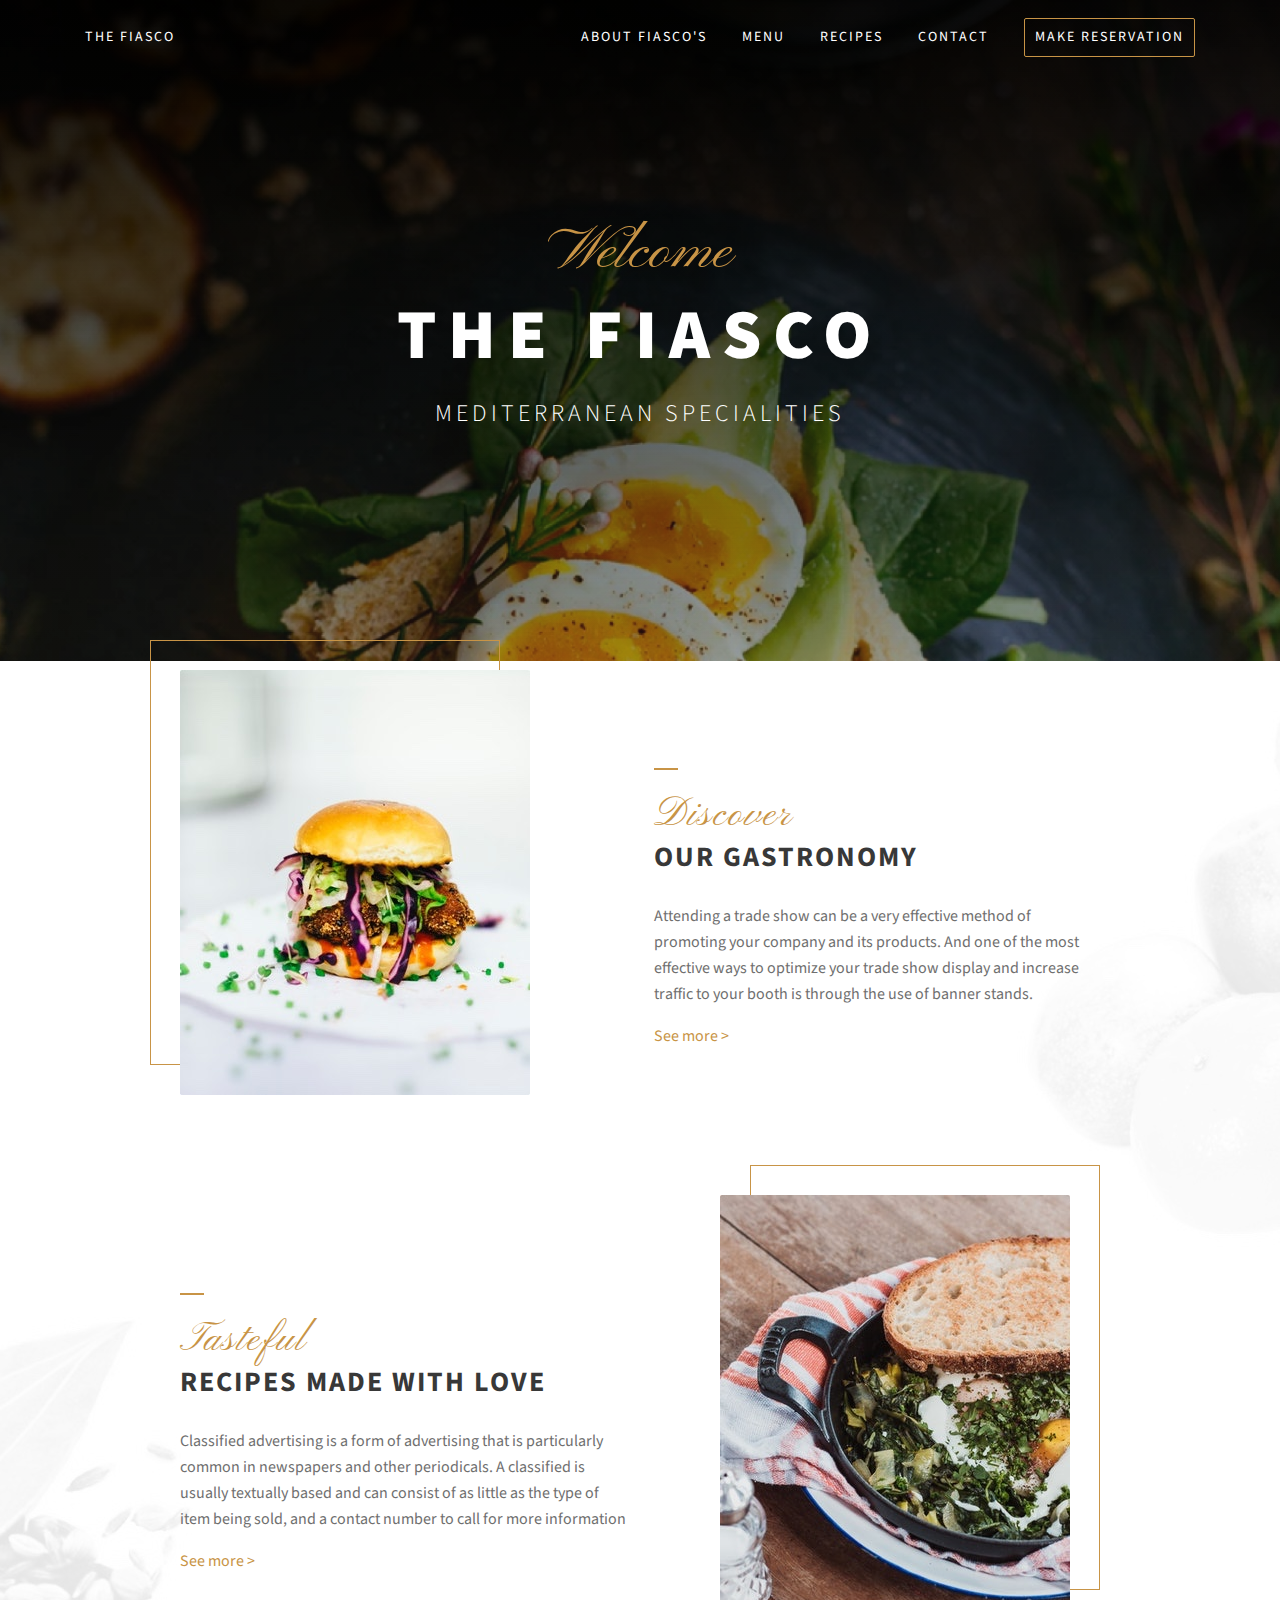
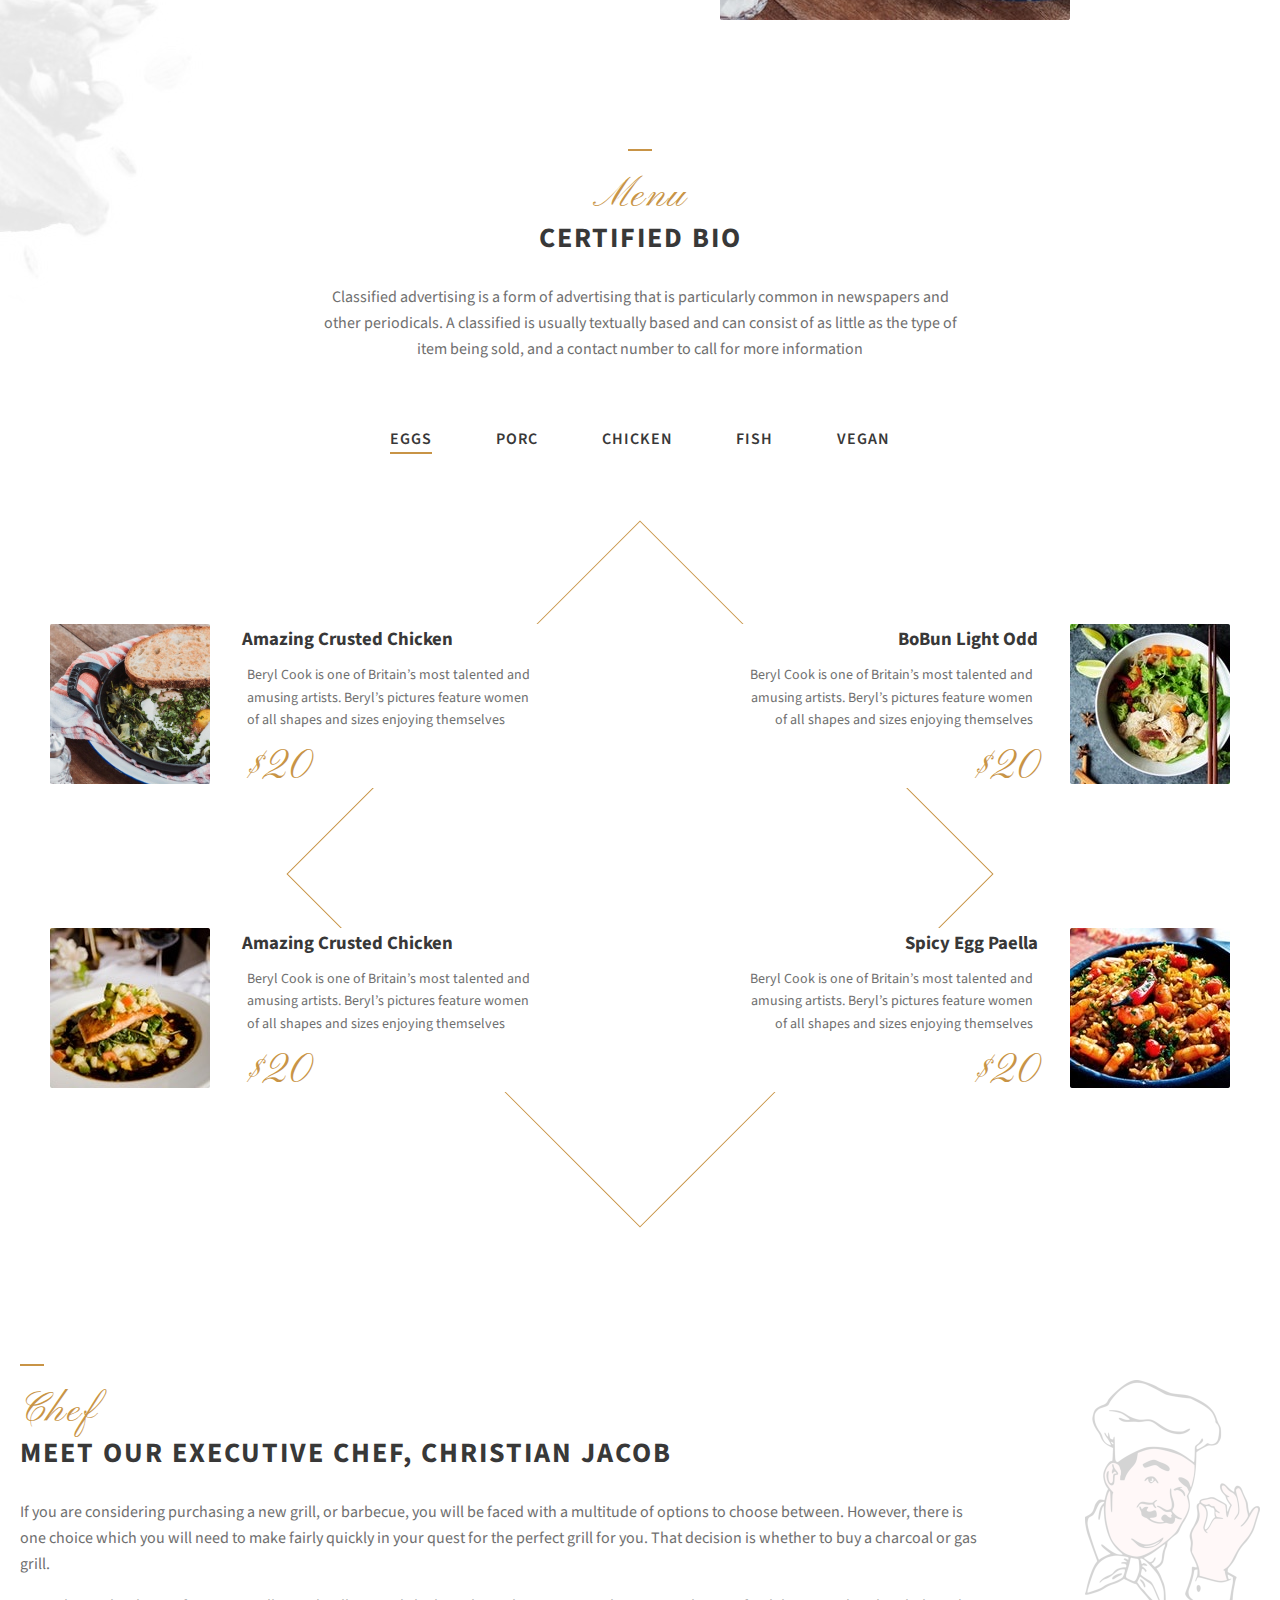
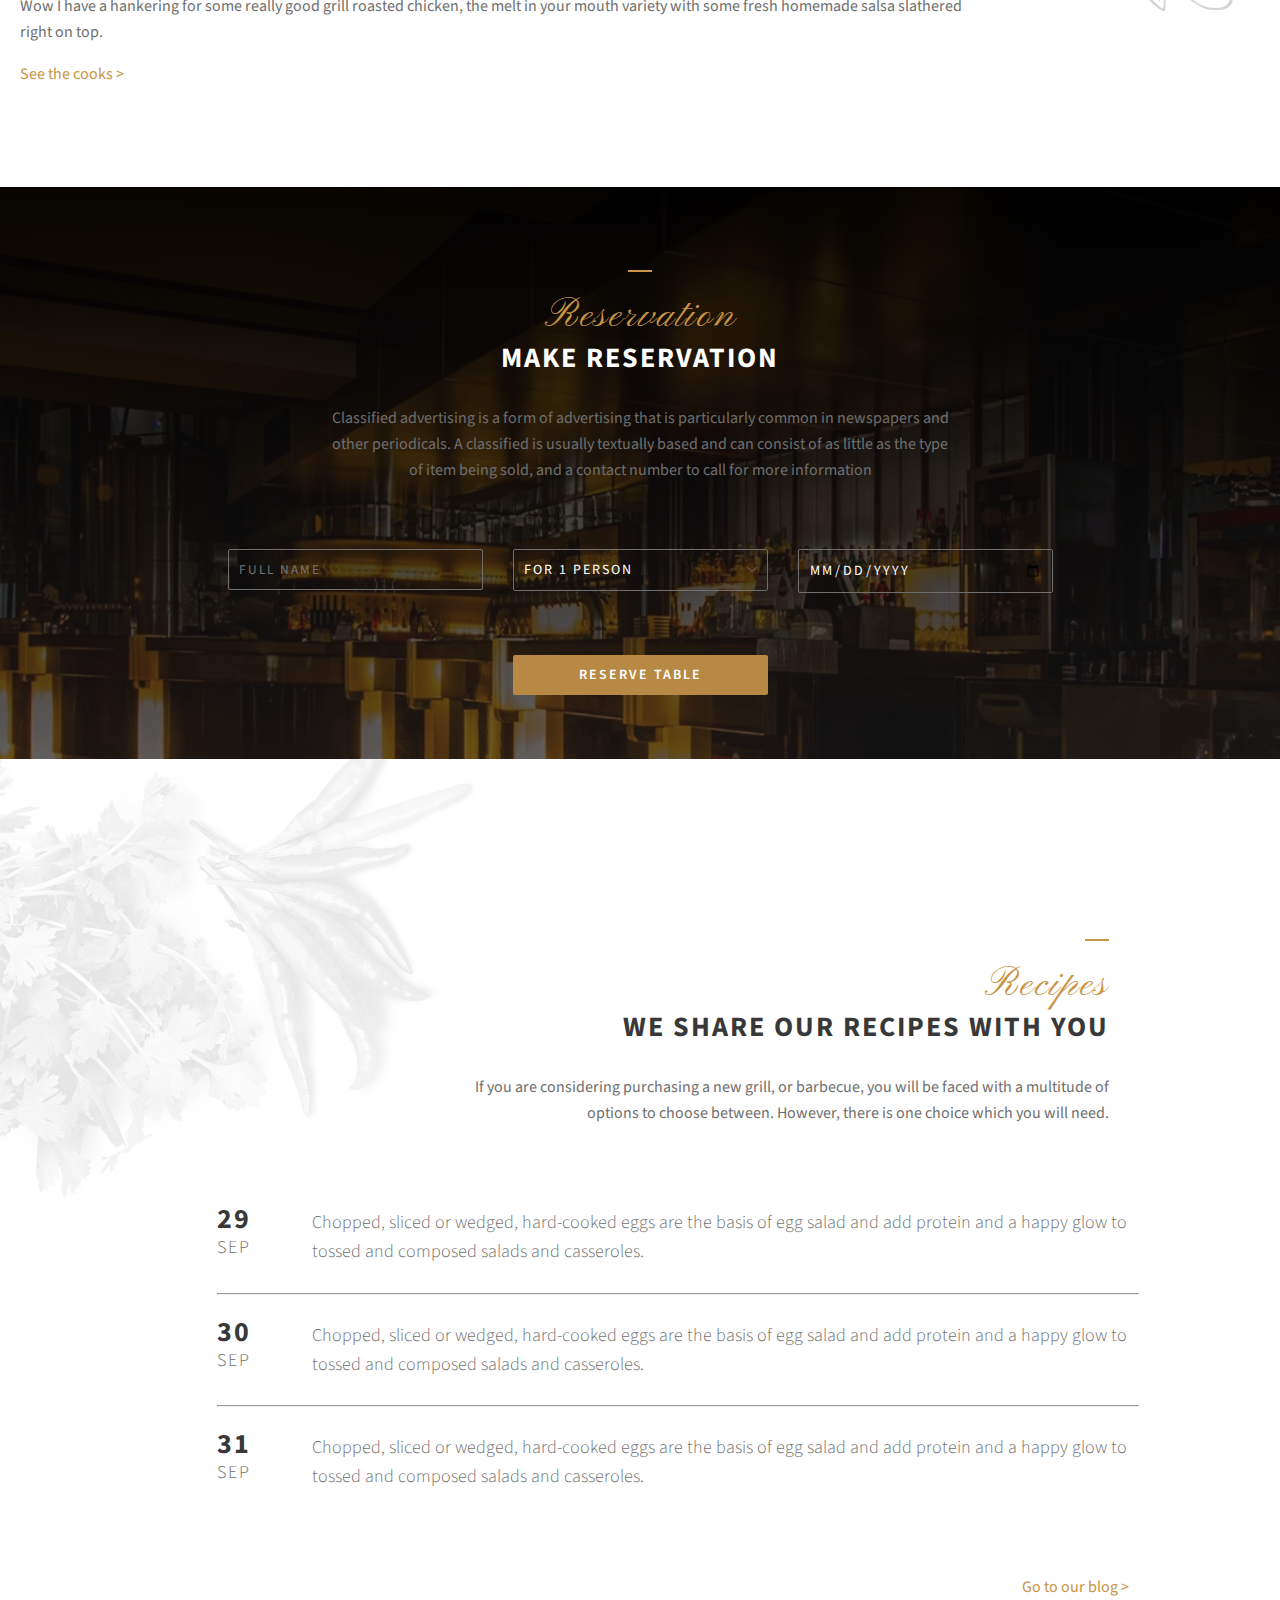
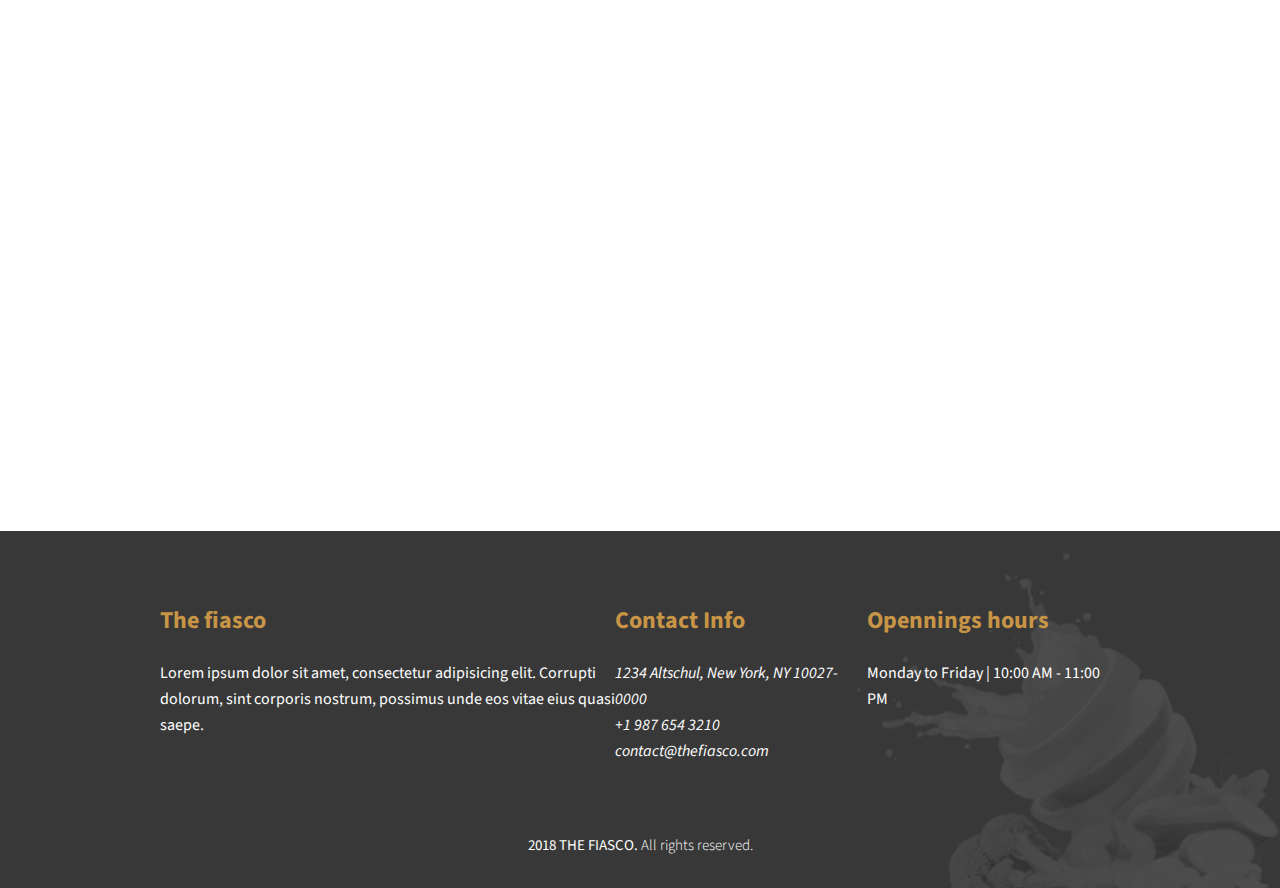
<file: Restaurant/index.html>
<!DOCTYPE html>
<html lang="en">
  <head>
    <meta charset="UTF-8">
    <meta http-equiv="X-UA-Compatible" content="IE=edge">
    <meta name="viewport" content="width=device-width, initial-scale=1.0">
    <title>The Fiasco</title>
    <link rel="preconnect" href="https://fonts.gstatic.com">
    <link href="https://fonts.googleapis.com/css2?family=Pinyon+Script&family=Source+Sans+Pro:wght@300;400;700;900&display=swap" rel="stylesheet">
    <link rel="stylesheet" href="style.css">
  </head>

  <body>
    <header class="header">
      <div class="topbar">
        <div class="logo">
          <a href="/index.html">The fiasco</a>
        </div>
        <nav class="menu">
          <a href="/about.html" class="menu-item">About fiasco's</a>
          <a href="/menu.html" class="menu-item">Menu</a>
          <a href="/recipes.html" class="menu-item">Recipes</a>
          <a href="/contact.html" class="menu-item">Contact</a>
          <a href="/reservation.html" class="menu-item menu-button">Make reservation</a>
        </nav>
      </div>

      <div class="baseline">
        <span class="baseline-welcome">Welcome</span>  
        <strong class="baseline-name">The fiasco</strong>
        <span class="baseline-slogan">Mediterranean specialities</span> 
      </div>
    </header>

    <section class="home-section">
      <div class="container-small">
        <div class="block block-left">
          <div class="block-img">
            <img src="img/burger.jpg" alt="burger">
          </div>
          <div class="block-body">
            <h2 class="title"><span>Discover</span>our gastronomy</h2>
            <p>
              Attending a trade show can be a very effective method of promoting your company and its products. And one of the most effective ways to optimize your trade show display and increase traffic to your booth is through the use of banner stands. 
            </p>
            <a href="recipes.html" class="more">See more</a>
          </div>
        </div>

        <div class="block block-right">
          <div class="block-img">
            <img src="img/crusted-chicken.jpg" alt="crusted chicken">
          </div>
          <div class="block-body">
            <h2 class="title"><span>Tasteful</span>recipes made with love</h2>
            <p>
              Classified advertising is a form of advertising that is particularly common in newspapers and other periodicals. A classified is usually textually based and can consist of as little as the type of item being sold, and a contact number to call for more information
            </p>
            <a href="recipes.html" class="more">See more</a>
          </div>
        </div>
      </div>

      <div class="menu-centered">
        <h2 class="title"><span>Menu</span>certified bio</h2>
        <p>
          Classified advertising is a form of advertising that is particularly common in newspapers and other periodicals. A classified is usually textually based and can consist of as little as the type of item being sold, and a contact number to call for more information
        </p>
      </div>      

      <nav class="topbar-menu">
        <a href="#" class="menu-eggs">Eggs</a>
        <a href="#">Porc</a>
        <a href="#">Chicken</a>
        <a href="#">Fish</a>
        <a href="#">Vegan</a>
      </nav>

      <div class="menu-summary">
        <div class="menu-summary-meal">
          <div class="menu-summary-img">
            <img src="img/crusted-chicken-square160.jpg" alt="crusted chicken">
          </div>
          <div class="menu-summary-description">
            <h3 class="menu-summary-title">Amazing Crusted Chicken</h3>
            <p class="menu-summary-text">
              Beryl Cook is one of Britain’s most talented and amusing artists. Beryl’s pictures feature women of all shapes and sizes enjoying themselves 
            </p>
            <div class="menu-summary-price">$20</div>
          </div>
        </div>
       
        <div class="menu-summary-meal reverse">
          <div class="menu-summary-img">
            <img src="img/bobun-light-square.jpg" alt="bobun">
          </div>
          <div class="menu-summary-description align">
            <h3 class="menu-summary-title">BoBun Light Odd</h3>
            <p class="menu-summary-text">
              Beryl Cook is one of Britain’s most talented and amusing artists. Beryl’s pictures feature women of all shapes and sizes enjoying themselves 
            </p>
            <div class="menu-summary-price">$20</div>
          </div>
        </div>

        <div class="menu-summary-meal">
          <div class="menu-summary-img">
            <img src="img/poisson-square.jpg" alt="fish">
          </div>
          <div class="menu-summary-description">
            <h3 class="menu-summary-title">Amazing Crusted Chicken</h3>
            <p class="menu-summary-text">
              Beryl Cook is one of Britain’s most talented and amusing artists. Beryl’s pictures feature women of all shapes and sizes enjoying themselves 
            </p>
            <div class="menu-summary-price">$20</div>
          </div>
        </div>

        <div class="menu-summary-meal reverse">
          <div class="menu-summary-img">
            <img src="img/paella-square.jpg" alt="paella">
          </div>
          <div class="menu-summary-description align">
            <h3 class="menu-summary-title">Spicy Egg Paella</h3>
            <p class="menu-summary-text">
              Beryl Cook is one of Britain’s most talented and amusing artists. Beryl’s pictures feature women of all shapes and sizes enjoying themselves 
            </p>
            <div class="menu-summary-price">$20</div>
          </div>
        </div>
      </div>

      <div class="chef-container">
        <div class="block block-right">
          <div class="chef-img">
            <img src="img/chef.png" alt="crusted chicken">
          </div>
          <div class="block-body">
            <h2 class="title"><span>Chef</span>Meet our executive chef, christian jacob</h2>
            <p>
              If you are considering purchasing a new grill, or barbecue, you will be faced with a multitude of options to choose between. However, there is one choice which you will need to make fairly quickly in your quest for the perfect grill for you. That decision is whether to buy a charcoal or gas grill.
            </p>
            <p>
              Wow I have a hankering for some really good grill roasted chicken, the melt in your mouth variety with some fresh homemade salsa slathered right on top.
            </p>
            <a href="recipes.html" class="more">See the cooks</a>
          </div>
        </div>
      </div>
    </section>

    <section class="reservation">
      <div class="menu-centered">
        <h2 class="title"><span>Reservation</span>Make reservation</h2>
        <p>
          Classified advertising is a form of advertising that is particularly common in newspapers and other periodicals. A classified is usually textually based and can consist of as little as the type of item being sold, and a contact number to call for more information
        </p>
      </div>
      <form action="#" class="form">
        <div class="form-enter">
          <div class="form-name">
            <label for="name"></label>
            <input type="text" name="name" id="name" placeholder="FULL NAME" required>
          </div>
          <div class="form-persons">
            <label for="persons-select"></label>
            <select name="persons" id="persons-select" required>
              <option value="">For 1 person</option>
              <option value="2">For 2 persons</option>
              <option value="3">For 3 persons</option>
              <option value="4">For 4 persons</option>
            </select>
          </div>
          <div class="form-date">
            <input type="date" id="date" name="date">
          </div>
        </div>
        <div class="form-button">
          <button type="submit">Reserve table</button>
        </div>
      </form>  
    </section>

    <section class="recipes-date">
      <div class="title-recipes-date">
        <h2 class="title"><span>Recipes</span>We share our recipes with you</h2>
            <p>
              If you are considering purchasing a new grill, or barbecue, you will be faced with a multitude of options to choose between. However, there is one choice which you will need.
            </p>
      </div>

      <div class="date-text">
        <h2><span>29</span>SEP</h2>
        <p>
          Chopped, sliced or wedged, hard-cooked eggs are the basis of egg salad and add protein and a happy glow to tossed and composed salads and casseroles.
        </p>
      </div>

      <hr>

      <div class="date-text">
        <h2><span>30</span>SEP</h2>
        <p>
          Chopped, sliced or wedged, hard-cooked eggs are the basis of egg salad and add protein and a happy glow to tossed and composed salads and casseroles.
        </p>
      </div>

      <hr>

      <div class="date-text">
        <h2><span>31</span>SEP</h2>
        <p>
          Chopped, sliced or wedged, hard-cooked eggs are the basis of egg salad and add protein and a happy glow to tossed and composed salads and casseroles.
        </p>
      </div>

      <div class="right">
        <a href="blog.html" class="more">Go to our blog</a>
      </div>
    </section>

      <iframe class="maps" src="https://www.google.com/maps/embed?pb=!1m18!1m12!1m3!1d24144.054209724643!2d-73.88928616889983!3d40.84977502569965!2m3!1f0!2f0!3f0!3m2!1i1024!2i768!4f13.1!3m3!1m2!1s0x89c2f4874c745b1b%3A0x4d15e78f0036c81a!2sArthur%20Avenue%20Fiasco!5e0!3m2!1sfr!2sfr!4v1619601682066!5m2!1sfr!2sfr" width="1440" height="450" style="border:0;" allowfullscreen="" loading="lazy"></iframe>
    
    <footer class="footer">
      <div class="footer-background">
        <div class="info">
          <div class="info-fiasco">
            <h2 class="info-title">The fiasco</h2>
            <p class="info-text">
              Lorem ipsum dolor sit amet, consectetur adipisicing elit. Corrupti dolorum, sint corporis nostrum, possimus unde eos vitae eius quasi saepe.
            </p>
          </div>
          <div class="info-contact">
            <h2 class="info-title">Contact Info</h2>
            <address class="info-address">
              1234 Altschul, New York, NY 10027-0000 <br>
              <a href="tel:+19876543210">+1 987 654 3210</a> <br>
              <a href="mailto:contact@thefiasco.com">contact@thefiasco.com</a>
            </address>
          </div>
          <div class="info-open">
            <h2 class="info-title">Opennings hours</h2>
            <p class="info-text">
              Monday to Friday | 10:00 AM - 11:00 PM
            </p>
          </div>
        </div>
        <div class="reserved">
          <span>2018 THE FIASCO.</span> All rights reserved.
        </div>
      </div>
    </footer>
  </body>
</html>
</file>
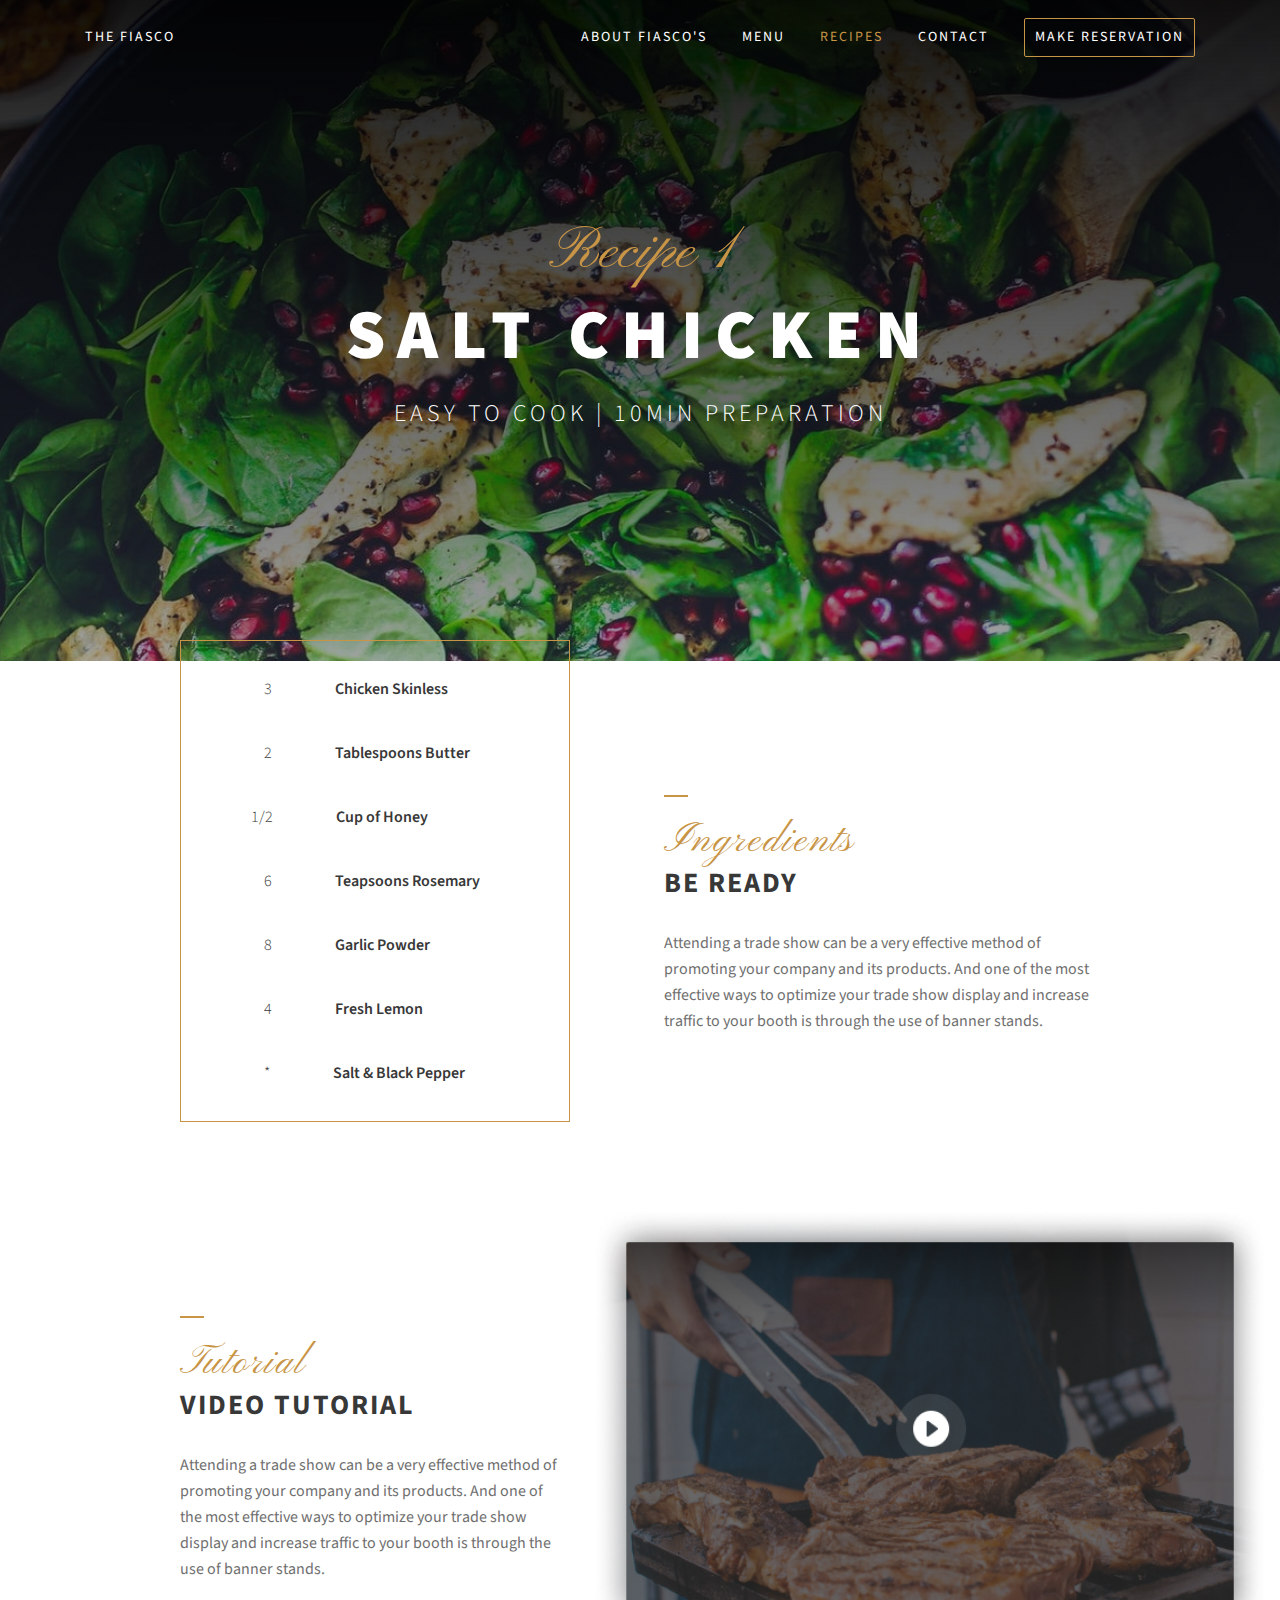
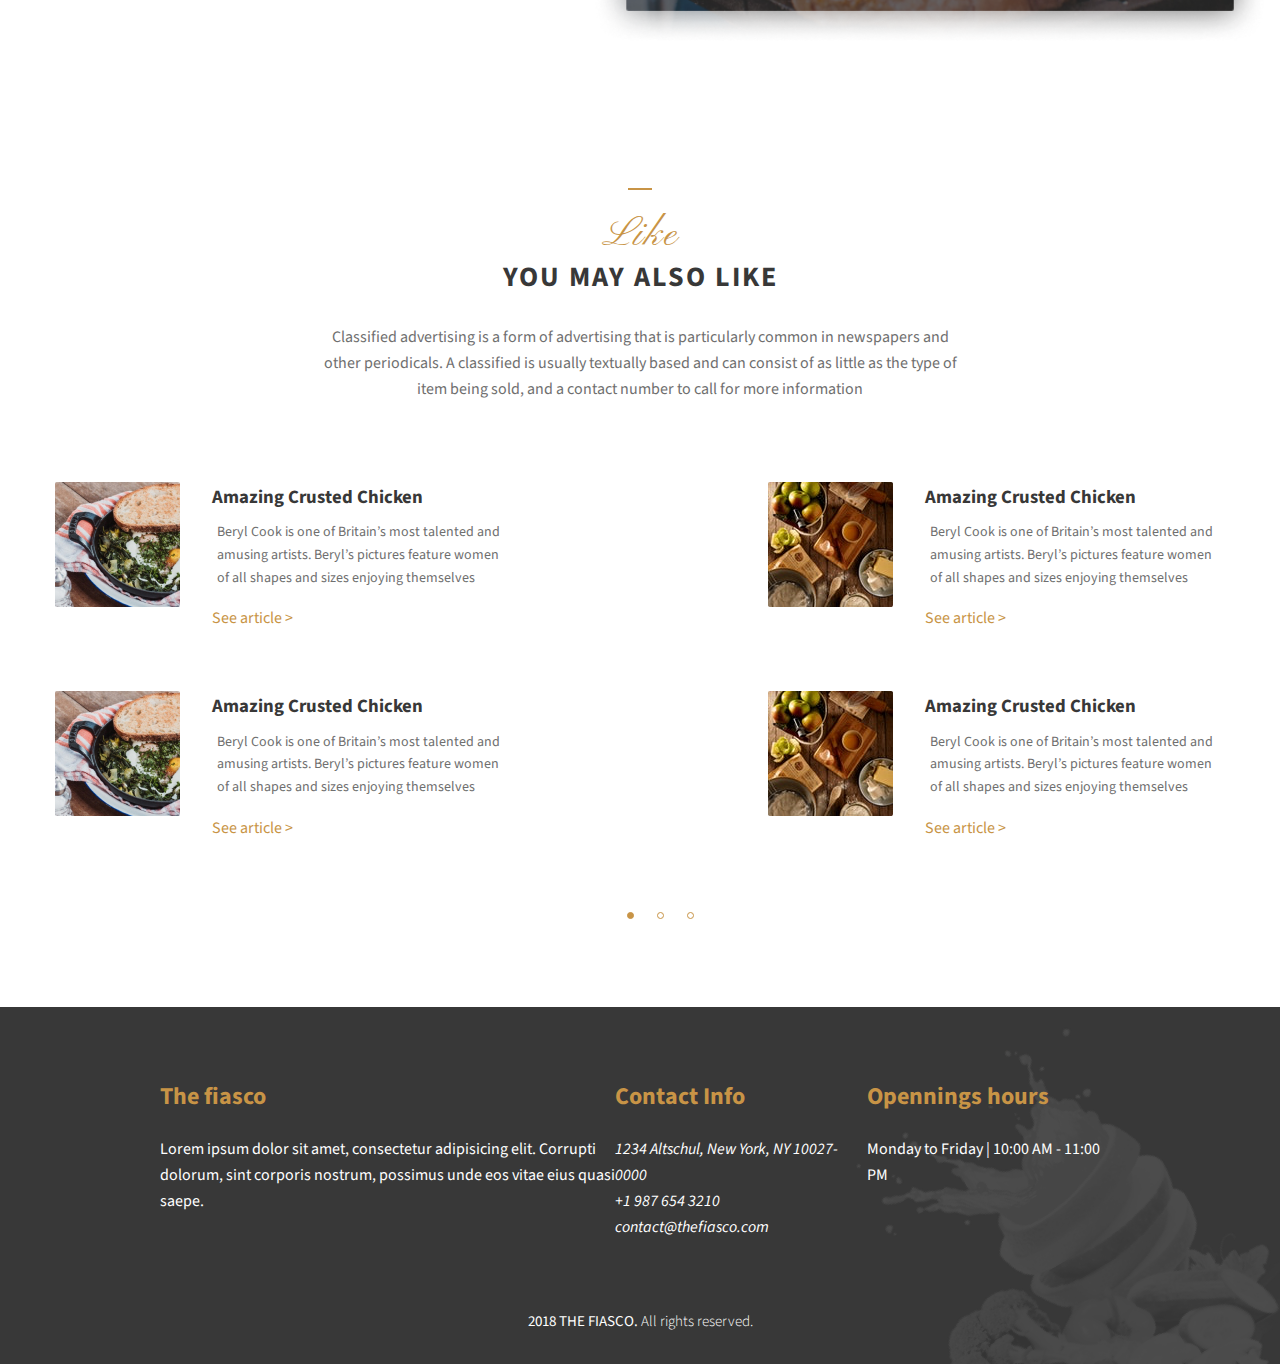
<file: Restaurant/recipes.html>
<!DOCTYPE html>
<html lang="en">
  <head>
    <meta charset="UTF-8">
    <meta http-equiv="X-UA-Compatible" content="IE=edge">
    <meta name="viewport" content="width=device-width, initial-scale=1.0">
    <title>The Fiasco</title>
    <link rel="preconnect" href="https://fonts.gstatic.com">
    <link href="https://fonts.googleapis.com/css2?family=Pinyon+Script&family=Source+Sans+Pro:wght@300;400;700;900&display=swap" rel="stylesheet">
    <link rel="stylesheet" href="style.css">
  </head>

  <body>
    <header class="header-recipes">
      <div class="topbar">
        <div class="logo">
          <a href="/index.html">The fiasco</a>
        </div>
        <nav class="menu">
          <a href="/about.html" class="menu-item">About fiasco's</a>
          <a href="/menu.html" class="menu-item">Menu</a>
          <a href="/recipes.html" class="menu-item active">Recipes</a>
          <a href="/contact.html" class="menu-item">Contact</a>
          <a href="/reservation.html" class="menu-item menu-button">Make reservation</a>
        </nav>
      </div>

      <div class="baseline">
        <span class="baseline-welcome">Recipe 1</span>  
        <strong class="baseline-name">Salt chicken</strong>
        <span class="baseline-slogan">Easy to cook | 10min preparation</span> 
      </div>
    </header>

    <section class="home-section-recipes">
      <div class="container-small">
        <div class="block block-left">
          <div class="block-ul">
            <ul class="ul">
              <li><span>3</span> Chicken Skinless</li>
              <li><span>2</span> Tablespoons Butter</li>
              <li><span class="span">1/2</span> Cup of Honey</li>
              <li><span>6</span> Teapsoons Rosemary</li>
              <li><span>8</span> Garlic Powder</li>
              <li><span>4</span> Fresh Lemon</li>
              <li><span>*</span> Salt & Black Pepper</li>
            </ul>
          </div>
          <div class="block-body">
            <h2 class="title"><span>Ingredients</span>Be ready</h2>
            <p>
              Attending a trade show can be a very effective method of promoting your company and its products. And one of the most effective ways to optimize your trade show display and increase traffic to your booth is through the use of banner stands.  
            </p>
          </div>
        </div>

        <div class="block block-right block-recipes">
          <div class="block-img-tutorial">
            <img src="img/video.png" alt="tutorial" width="540">
          </div>
          <div class="block-body">
            <h2 class="title"><span>Tutorial</span>Video tutorial</h2>
            <p>
              Attending a trade show can be a very effective method of promoting your company and its products. And one of the most effective ways to optimize your trade show display and increase traffic to your booth is through the use of banner stands. 
            </p>
          </div>
        </div>
      </div>

      <div class="menu-centered">
        <h2 class="title"><span>Like</span>You may also like</h2>
        <p>
          Classified advertising is a form of advertising that is particularly common in newspapers and other periodicals. A classified is usually textually based and can consist of as little as the type of item being sold, and a contact number to call for more information
        </p>
      </div>      

      <div class="menu-summary-recipes space">
        <div class="menu-summary-meal space">
          <div class="menu-summary-img">
            <img src="img/crusted-chicken-square.jpg" alt="">
          </div>
          <div class="menu-summary-description">
            <h3 class="menu-summary-title">Amazing Crusted Chicken</h3>
            <p class="menu-summary-text">
              Beryl Cook is one of Britain’s most talented and amusing artists. Beryl’s pictures feature women of all shapes and sizes enjoying themselves 
            </p>
            <a href="#" class="more">See article</a>
          </div>
        </div>
       
        <div class="menu-summary-meal space">
          <div class="menu-summary-img">
            <img src="img/cheese.jpg" alt="">
          </div>
          <div class="menu-summary-description">
            <h3 class="menu-summary-title">Amazing Crusted Chicken</h3>
            <p class="menu-summary-text">
              Beryl Cook is one of Britain’s most talented and amusing artists. Beryl’s pictures feature women of all shapes and sizes enjoying themselves 
            </p>
            <a href="#" class="more">See article</a>
          </div>
        </div>

        <div class="menu-summary-meal space">
          <div class="menu-summary-img">
            <img src="img/crusted-chicken-square.jpg" alt="">
          </div>
          <div class="menu-summary-description">
            <h3 class="menu-summary-title">Amazing Crusted Chicken</h3>
            <p class="menu-summary-text">
              Beryl Cook is one of Britain’s most talented and amusing artists. Beryl’s pictures feature women of all shapes and sizes enjoying themselves 
            </p>
            <a href="#" class="more">See article</a>
          </div>
        </div>

        <div class="menu-summary-meal space">
          <div class="menu-summary-img">
            <img src="img/cheese.jpg" alt="">
          </div>
          <div class="menu-summary-description">
            <h3 class="menu-summary-title">Amazing Crusted Chicken</h3>
            <p class="menu-summary-text">
              Beryl Cook is one of Britain’s most talented and amusing artists. Beryl’s pictures feature women of all shapes and sizes enjoying themselves 
            </p>
            <a href="#" class="more">See article</a>
          </div>
        </div>
      </div>
      <ul class="pagination">
        <li><a href="#1" class="active"></a></li>
        <li><a href="#2"></a></li>
        <li><a href="#3"></a></li>
      </ul>
    </section>

    <footer class="footer">
      <div class="footer-background">
        <div class="info">
          <div class="info-fiasco">
            <h2 class="info-title">The fiasco</h2>
            <p class="info-text">
              Lorem ipsum dolor sit amet, consectetur adipisicing elit. Corrupti dolorum, sint corporis nostrum, possimus unde eos vitae eius quasi saepe.
            </p>
          </div>
          <div class="info-contact">
            <h2 class="info-title">Contact Info</h2>
            <address class="info-address">
              1234 Altschul, New York, NY 10027-0000 <br>
              <a href="tel:+19876543210">+1 987 654 3210</a> <br>
              <a href="mailto:contact@thefiasco.com">contact@thefiasco.com</a>
            </address>
          </div>
          <div class="info-open">
            <h2 class="info-title">Opennings hours</h2>
            <p class="info-text">
              Monday to Friday | 10:00 AM - 11:00 PM
            </p>
          </div>
        </div>
        <div class="reserved">
          <span>2018 THE FIASCO.</span> All rights reserved.
        </div>
      </div>
    </footer>
  </body>
</html>
</file>
<file: Restaurant/style.css>
*, *::before, *::after {
  -webkit-box-sizing: border-box;
          box-sizing: border-box;
}

html {
  font-size: 16px;
}

body {
  font-family: 'Source Sans Pro', sans-serif;
  line-height: 1.625;
  margin: 0;
  color: #6f6f6f;
}

a {
  text-decoration: none;
}

img {
  max-width: 100%;
  height: auto;
}

.header {
  background:   
  -webkit-gradient(linear, left top, left bottom, from(rgba(0,0,0,0.92)), to(rgba(28,28,28,0.4))),
  url(img/eggs.jpg) center / cover no-repeat;
  background:   
  -o-linear-gradient(top, rgba(0,0,0,0.92), rgba(28,28,28,0.4)),
  url(img/eggs.jpg) center / cover no-repeat;
  background:   
  linear-gradient(180deg, rgba(0,0,0,0.92), rgba(28,28,28,0.4)),
  url(img/eggs.jpg) center / cover no-repeat;
}

.header-recipes {
  background:   
  -webkit-gradient(linear, left top, left bottom, from(rgba(0,0,0,0.92)), to(rgba(28,28,28,0.4))),
  url(img/salad-chicken.jpg) center / cover no-repeat;
  background:   
  -o-linear-gradient(top, rgba(0,0,0,0.92), rgba(28,28,28,0.4)),
  url(img/salad-chicken.jpg) center / cover no-repeat;
  background:   
  linear-gradient(180deg, rgba(0,0,0,0.92), rgba(28,28,28,0.4)),
  url(img/salad-chicken.jpg) center / cover no-repeat;
}

.topbar {
  font-size: 0.875rem;
  text-transform: uppercase;
  text-align: center;
  padding: 18px 20px 0 20px;
  letter-spacing: 2px;
}

.topbar a {
  color: #fff;
}

.menu-item:hover {
  color: #c89446;
  -webkit-transition: color .3s;
  -o-transition: color .3s;
  transition: color .3s;
}

.logo {
  margin-bottom: 15px;
}

.menu-item {
  display: block;
  margin: 0 15px;
}

.menu .active {
  color: #c89446;
}

.baseline {
  padding-top: 5%;
  padding-bottom: 15%;
  text-align: center;
}

.baseline-welcome {
  font-family: 'Pinyon Script', sans-serif;
  font-size: 2.75rem;
  display: block;
  color: #c89446;
}

.baseline-name {
  font-size: 2.5rem;
  line-height: 1;
  display: block;
  font-weight: 900;
  letter-spacing: 0.75rem;
  text-transform: uppercase;
  color: #fff;
  padding-bottom: 23px;
}

.baseline-slogan {
  font-size: 1rem;
  text-transform: uppercase;
  font-weight: 300;
  letter-spacing: 0.25rem;
  display: block;
  color: #fff;
}

.home-section,
.home-section-recipes {
  padding-top: 9px;
}

.container-small {
  margin: 0 auto;
  max-width: 960px;
  padding: 0 20px
}

.block {
  margin-bottom: 70px;
  text-align: center;
}

.block-img img {
  display: block;
  position: relative;
  z-index: 1;
}

.block-img {
  border: 1px solid #c89446;
  width: 352px;
  height: auto;
  margin-left: auto;
  margin-right: auto;
}

.block-ul {
  width: 390px;
  margin-left: auto;
  margin-right: auto;
  padding-right: 77px;
  border: #c89446 1px solid;
  margin-top: -30px;
}

.ul {
  text-align: start;
  list-style: none;
  font-weight: 600;
  color: #383838;
}

.ul span {
  font-weight: 300;
  padding-left: 43px;
  padding-right: 60px;
}

.ul .span {
  padding-left: 30px;
}

.ul li {
  padding: 10px 0;
}

.title {
  font-size: 1.75rem;
  letter-spacing: 2px;
  font-weight: 700;
  color: #383838;
  text-transform: uppercase;
}

.title span {
  font-family: 'Pinyon Script', sans-serif;
  font-weight: 400;
  font-size: 2.5rem;
  color: #c89446;
  display: block;
  line-height: 1;
  padding-top: 10px;
  text-transform: none;
}

.title::before {
  content: '';
  width: 24px;
  height: 2px;
  background: #c89446;
  display: inline-block;
}

.more:hover {
  text-decoration: underline;
}

.more {
  font-weight: 400;
  color: #c89446;
}

.more::after {
  content: ' >';
}

.menu-centered {
  max-width: 640px;
  text-align: center;
  margin-right: auto;
  margin-left: auto;
}

.topbar-menu {
  max-width: 540px;
  margin-left: auto;
  margin-right: auto;
  display: -webkit-box;
  display: -ms-flexbox;
  display: flex;
  -webkit-box-pack: justify;
      -ms-flex-pack: justify;
          justify-content: space-between;
  margin-top: 64px;
  text-transform: uppercase;
  padding: 0 20px;
}

.topbar-menu a {
  font-weight: 600;
  letter-spacing: 1px;
  color: #383838;
  margin-bottom: 120px;
}

.topbar-menu a:hover {
  color: #c89446;
  -webkit-transition: .3s;
  -o-transition: .3s;
  transition: .3s;
}

.menu-eggs {
  border-bottom: #c89446 2px solid;
}

.menu-summary {
  text-align: center;
}

.menu-summary-recipes {
  text-align: center;
}

.space {
  margin-top: 90px;
  margin-bottom: 90px;
}

.menu-summary-recipes .space {
  margin: 30px;
}

.menu-summary-title {
  color: #383838;
}

.menu-summary-text {
  font-size: 0.875rem;
  padding: 0 5px;
}

.menu-summary-price {
  font-family: 'Pinyon Script', sans-serif;
  font-size: 2.5rem;
  color: #c89446;
  line-height: 1;
  margin-bottom: 40px;
}

.pagination {
  display: none;
}

.chef-img {
  display: none;
}

.reservation {
  background:   
  -webkit-gradient(linear, left top, left bottom, from(rgba(0,0,0,0.92)), to(rgba(28,28,28,0.4))),
  url(img/reservation.jpg) center / cover no-repeat;
  background:   
  -o-linear-gradient(top, rgba(0,0,0,0.92), rgba(28,28,28,0.4)),
  url(img/reservation.jpg) center / cover no-repeat;
  background:   
  linear-gradient(180deg, rgba(0,0,0,0.92), rgba(28,28,28,0.4)),
  url(img/reservation.jpg) center / cover no-repeat;
}

.reservation .menu-centered {
  padding: 0 10px;
  padding-bottom: 50px;
  padding-top: 30px;
}

.reservation h2 {
  color:#fff
}

.form {
  text-align: center;
}

.form-enter {
  margin-bottom: 30px;
}

.form-name {
  margin-bottom: 20px;
}

.form-name #name {
  background-color: transparent;
  padding: 10px;
  border: 1px solid #6f6f6f;
  border-radius: 2px;
  width: 50%;
  color: #fff;
  font-family: 'Source Sans Pro', sans-serif;
  letter-spacing: 2px;
}

.form-name #name:hover {
  border-color: #c89446;
}

.form-name #name:focus {
  background-color: rgba(255,255,255,0.1);
}

.form-persons {
  margin-bottom: 20px;
}

.form-persons select {
  -webkit-appearance: none;
     -moz-appearance: none;
          appearance: none;
  background-image: url(img/Shape.svg);
  background-position: right 10px top 17px;
  background-repeat: no-repeat;
}

.form-persons #persons-select {
  background-color: transparent;
  padding: 10px;
  border: 1px solid #6f6f6f;
  border-radius: 2px;
  width: 50%;
  color: #fff;
  text-transform: uppercase;
  font-size: .875rem;
  font-weight: 400;
  font-family: 'Source Sans Pro', sans-serif;
  letter-spacing: 2px;
}

.form-persons #persons-select option {
  color: black;
}

.form-persons #persons-select:hover {
  border-color: #c89446;
}

.form-persons #persons-select:focus {
  background-color: rgba(255,255,255,0.1);
}

.form-date #date {
  background-color: transparent;
  padding: 10px;
  border: 1px solid #6f6f6f;
  border-radius: 2px;
  width: 50%;
  color: #fff;
  font-family: 'Source Sans Pro', sans-serif;
  font-size: .875rem;
  font-weight: 400;
  text-transform: uppercase;
  letter-spacing: 2px;
}


.form-date #date:hover {
  border-color: #c89446;
}

.form-date #date:focus {
  background-color: rgba(255,255,255,0.1);
}

.form-button button {
  width: 50%;
  background-color: #B78944;
  font-family: 'Source Sans Pro', sans-serif;
  border: #c89446;
  border-radius: 2px;
  text-transform: uppercase;
  padding: 10px 0;
  font-weight: 600;
  font-size: .875rem;
  letter-spacing: 2px;
  color: #fff;
  cursor: pointer;
  margin-bottom: 64px;
}

.form-button button:hover {
  background-color: #c89446;
}

.title-recipes-date {
  text-align: end;
  padding: 0 30px;
  margin-bottom: 64px;
}

.date-text {
  text-align: center;
}

.date-text span {
  display: block;
  font-size:1.75rem;
  font-weight: 700;
  letter-spacing: 2px;
  color: #383838;
  line-height: 1;
}

.date-text h2 {
  font-size: 1.125rem;
  font-weight: 300;
  letter-spacing: 2px;
}

.date-text hr {
  background-color: #f2f2f2;
}

.date-text p {
  font-size: 1.125rem;
  font-weight: 300;
  color: #6f6f6f;
}

.right {
  text-align: end;
  padding-right: 10px;
  margin-top: 64px;
}

.maps {
  width: 100%;
  margin-top: 83px;
}

.footer {
  background-color: #383838;
  color: #fff;
  text-align: center;
  display: inline-block;
  margin-top: -10px;
  width: 100%;
}

.info-fiasco {
  padding-bottom: 20px;
}

.info-title {
  color: #c89446;
  font-weight: 700;
}

.info-contact {
  padding-bottom: 20px;
}

.info-address a{
  color: #fff;
}

.info-open {
  padding-bottom: 30px;
}

.reserved {
  font-size: .9375rem;
  font-weight: 300;
}

.reserved span {
  font-weight:400 ;
}



@media only screen and (min-width: 800px) {
  .topbar {
    display: -webkit-box;
    display: -ms-flexbox;
    display: flex;
    -webkit-box-pack: justify;
        -ms-flex-pack: justify;
            justify-content: space-between;
    max-width: 1150px;
    margin: 0 auto;
    -webkit-box-align: center;
        -ms-flex-align: center;
            align-items: center;
  }

  .logo {
    margin-bottom: 0;
  }
  
  .menu-button {
    border: 1px solid #c89446;
    padding: 7px 10px;
    border-radius: 2px;
    margin-right: 0;
  }

  .menu-button:hover {
    background-color: #c89446;
    color: #fff;
    -webkit-transition: .3s;
    -o-transition: .3s;
    transition: .3s;
  }

  .baseline {
    padding: 147px 0 228px 0;
  }

  .baseline-welcome {
    font-size: 3.75rem;
  }

  .baseline-name {
    font-size: 4.375rem;
  }

  .baseline-slogan {
    font-size: 1.5rem;
  }

  .menu-item {
    display: inline-block;
  }
}

@media only screen and (min-width: 1080px) {
  .block {
    display: -webkit-box;
    display: -ms-flexbox;
    display: flex;
    -webkit-box-align: center;
        -ms-flex-align: center;
            align-items: center;
    margin-bottom: 100px;
    text-align: left;
  }

  .block-img {
    width: 350px;
    margin-right: 30px;
    -webkit-box-flex: 0;
        -ms-flex: none;
            flex: none;
    position: relative;
    border: none;
  }

  .block-ul {
    min-width: 390px;
  }

  .ul li {
    padding: 19px 0;
  }

  .block-left .block-img::before {
    content: '';
    border: 1px solid #c89446;
    width: 100%;
    height: 100%;
    display: block;
    position: absolute;
    top: -30px;
    left: -30px;
    z-index: 0;
  }

  .block-right .block-img::before {
    content: '';
    border: 1px solid #c89446;
    width: 100%;
    height: 100%;
    display: block;
    position: absolute;
    top: -30px;
    right: -30px;
    z-index: 0;
  }

  .block-recipes {
    width: 1020px;
    margin-top: 130px;
    margin-bottom: 150px;
  }

  .block-img-tutorial img {
    max-width: 540px;
    -webkit-transform: scale(1.25);
        -ms-transform: scale(1.25);
            transform: scale(1.25);
    -webkit-transition: .3s ease-in-out;
    -o-transition: .3s ease-in-out;
    transition: .3s ease-in-out;
  }
  
  .block-img-tutorial img:hover {
    -webkit-transform: scale(1);
    -ms-transform: scale(1);
        transform: scale(1);
  }


  .block-left .block-body {
    margin-left: 94px;
  }

  .block-right {
    -webkit-box-orient: horizontal;
    -webkit-box-direction: reverse;
        -ms-flex-direction: row-reverse;
            flex-direction: row-reverse;
  }

  .block-right .block-body {
    margin-right: 94px;
  }

  .home-section {
    background: 
    top 640px left 0 url(img/spices.jpg) no-repeat,
    top 10px right 0 url(img/oranges.jpg) no-repeat;
  }

  .menu-summary {
    max-width: 1290px;
    padding: 0 50px;
    margin-top: 50px;
    margin-right: auto;
    margin-left: auto;
    display: -webkit-box;
    display: -ms-flexbox;
    display: flex;
    -ms-flex-wrap: wrap;
        flex-wrap: wrap;
    -webkit-box-pack: justify;
        -ms-flex-pack: justify;
            justify-content: space-between;
    position: relative;
  }

  .menu-summary-recipes {
    max-width: 1290px;
    margin-top: 50px;
    padding: 0 25px;
    margin-right: auto;
    margin-left: auto;
    display: -webkit-box;
    display: -ms-flexbox;
    display: flex;
    -ms-flex-wrap: wrap;
        flex-wrap: wrap;
    -webkit-box-pack: justify;
        -ms-flex-pack: justify;
            justify-content: space-between;
    position: relative;
  }
 

  .menu-summary-meal {
    max-width: 50%;
    display: -webkit-box;
    display: -ms-flexbox;
    display: flex;
    margin-bottom: 100px;
  }

  .reverse {
    -webkit-box-orient: horizontal;
    -webkit-box-direction: reverse;
        -ms-flex-direction: row-reverse;
            flex-direction: row-reverse;
  }

  .menu-summary-description {
    text-align: left;
    max-width: 332px;
    padding-left: 32px;
  }

  .align {
    text-align: right;
    padding-right: 32px;
    padding-left: 0;
  }

  .menu-summary-title {
    display: block ;
    margin: 0;
    background-color: #fff;
    position: relative;
  }

  .menu-summary-text {
    margin: 0;
    padding-top: 9px;
    padding-bottom: 16px;
    background-color: #fff;
    position: relative;    
  }

  .menu-summary-price {
    background-color: #fff;
    position: relative;
  }

  .menu-summary::before {
    content: '';
    position: absolute;
    border: solid #c89446 1px;
    width: 500px;
    height: 500px;
    left: 50%;
    top: 0;
    -webkit-transform: translate(-50%,0) rotate(45deg);
        -ms-transform: translate(-50%,0) rotate(45deg);
            transform: translate(-50%,0) rotate(45deg);
  }

  .space {
    margin-bottom: 30px;
  }

  .pagination {
    display: block;
    text-align: center;
    margin-bottom: 90px;
  }
  
  .pagination li {
    list-style-type: none;
    display: inline-block;
  }
  
  .pagination a {
    border: #c89446 1px solid;
    width: 7px;
    height: 7px;
    border-radius: 7px;
    display: inline-block;
    margin: 0 10px;
  }
  
  .pagination .active,
  .pagination a:hover {
    background-color: #c89446;
    -webkit-transition: .3s;
    -o-transition: .3s;
    transition: .3s;
  }

  .chef-container {
    max-width: 1480px;
    margin-right: auto;
    margin-left: auto;
    margin-top: 80px;
    padding: 0 20px;
  }

  .chef-img {
    display: block;
  }

  .form-enter {
    display: -webkit-box;
    display: -ms-flexbox;
    display: flex;
    -webkit-box-pack: justify;
        -ms-flex-pack: justify;
            justify-content: space-between;
    width: 825px;
    margin-left: auto;
    margin-right: auto;
    margin-bottom: 44px;
  }

  .form-name #name {
    width: 255px;
  }

  .form-persons #persons-select{
    width: 255px;
  }

  .form-date #date {
    width: 255px;
  }

  .form-button button {
    width: 255px;
  }

  .recipes-date {
    padding-top: 128px;
    position: relative;
    background: url(img/news-bg.jpg);
    background-position: left 0 top -20px;
    background-repeat: no-repeat;
  }

  .title-recipes-date {
    max-width: 720px;
    margin-left: auto;
    margin-right: 11%;
  }

  .date-text {
    display: -webkit-box;
    display: -ms-flexbox;
    display: flex;
    max-width: 922px;
    text-align: start;
    margin-left: auto;
    margin-right: 11%;
  }

  .date-text h2 {
    padding-right: 61px;
  }

  .right, hr {
    max-width: 922px;
    margin-left: auto;
    margin-right: 11%;
  }

  .footer {
    position: relative;
  }

  .footer-background {
    background-image: url(img/splash.png);
    background-position: right bottom;
    background-repeat: no-repeat;
  }

  .info {
    max-width: 75%;
    display: -webkit-box;
    display: -ms-flexbox;
    display: flex;
    -webkit-box-pack: justify;
        -ms-flex-pack: justify;
            justify-content: space-between;
    margin-left: auto;
    margin-right: auto;
    text-align: start;
    padding-top: 50px;
  }

  .info-fiasco {
    max-width: 455px;
  }

  .info-contact {
    max-width: 254px;
  }

  .info-open {
    max-width: 290px;
  }

  .reserved {
    margin-top: 50px;
    padding-bottom: 30px;
  }
}
</file>
